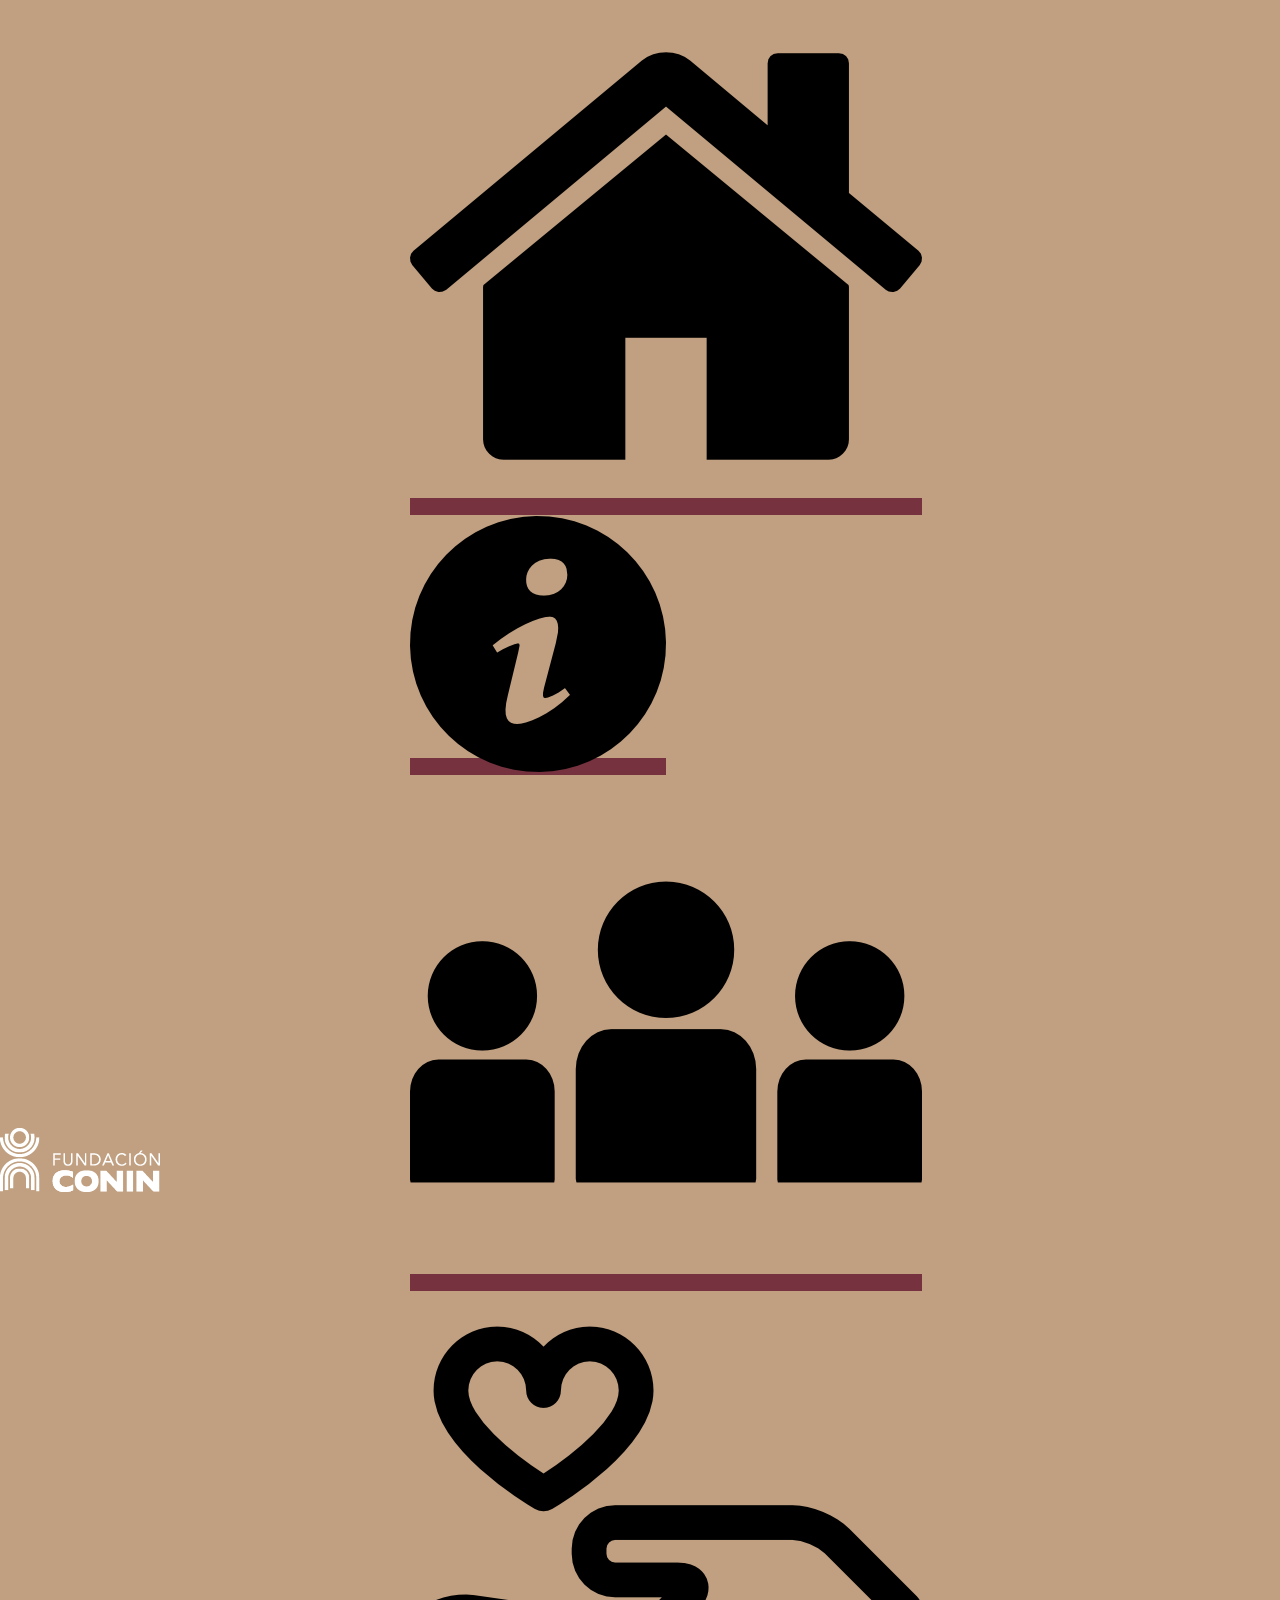
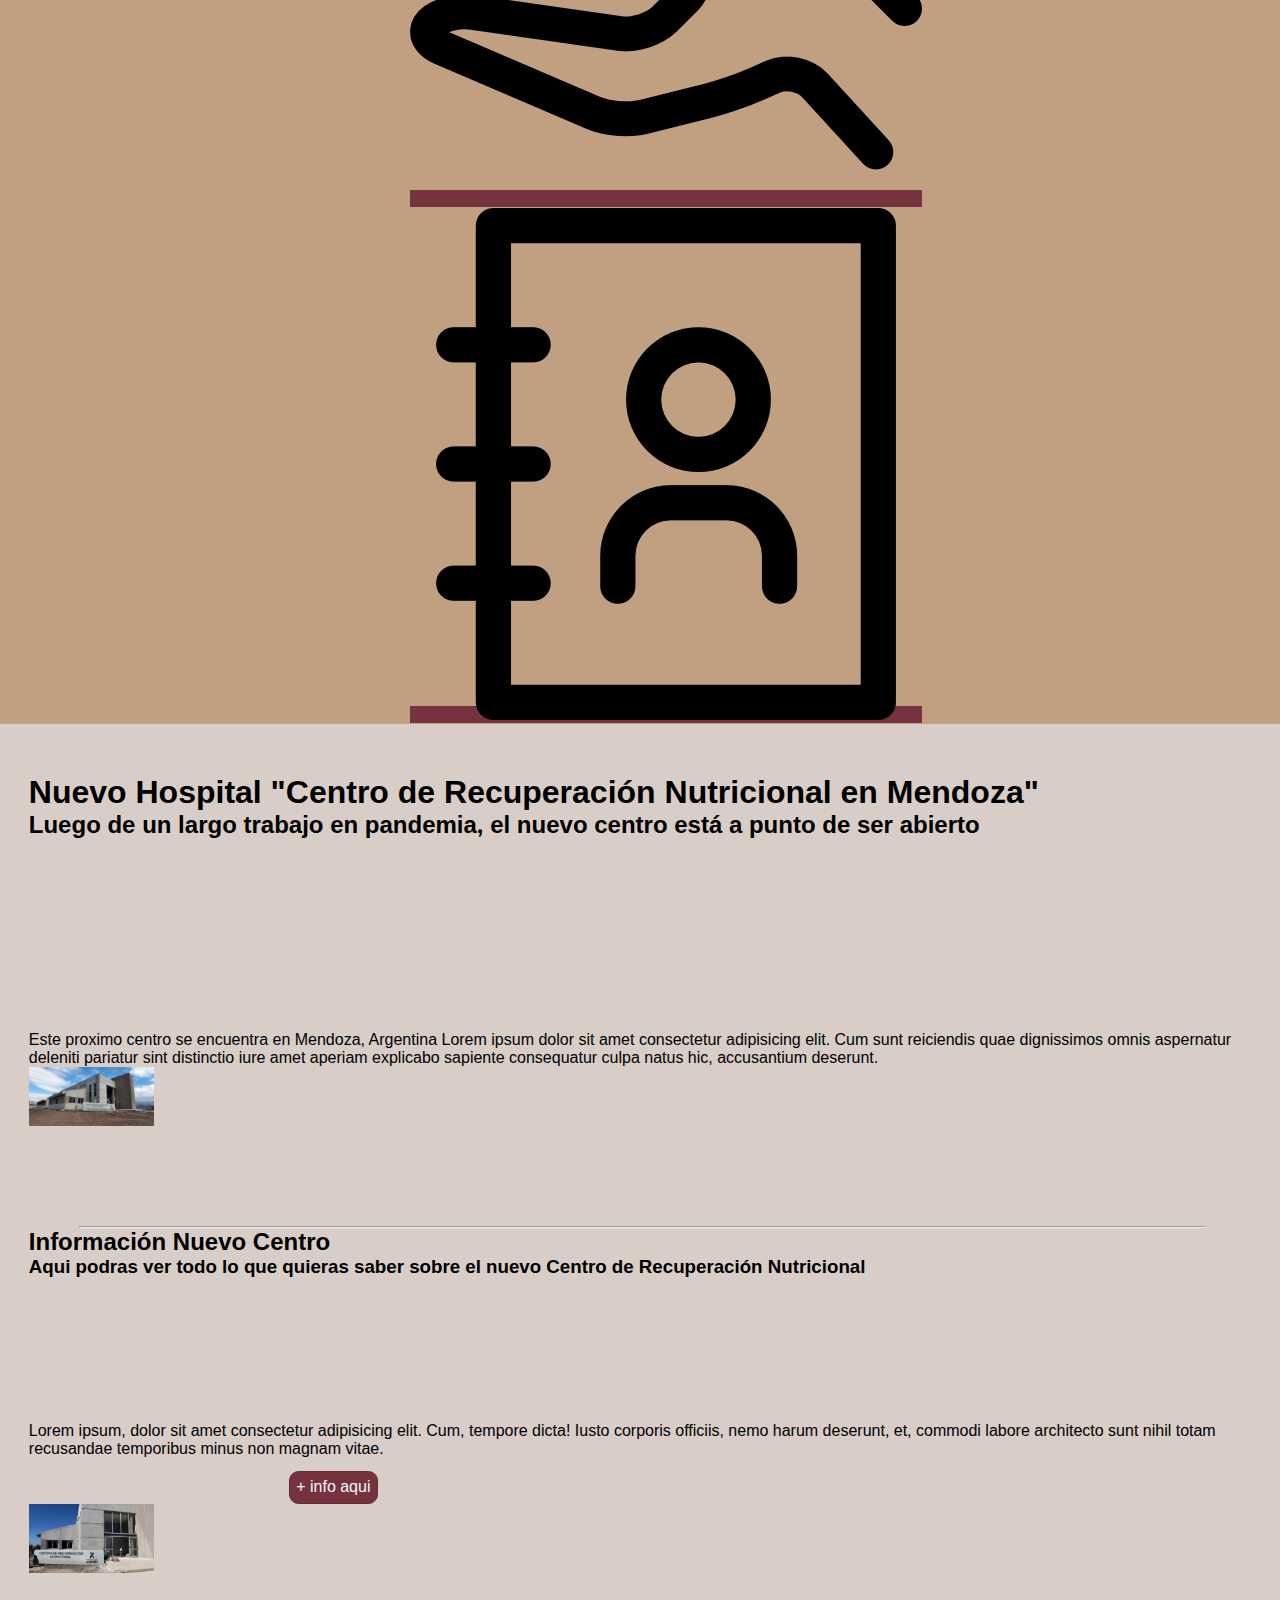
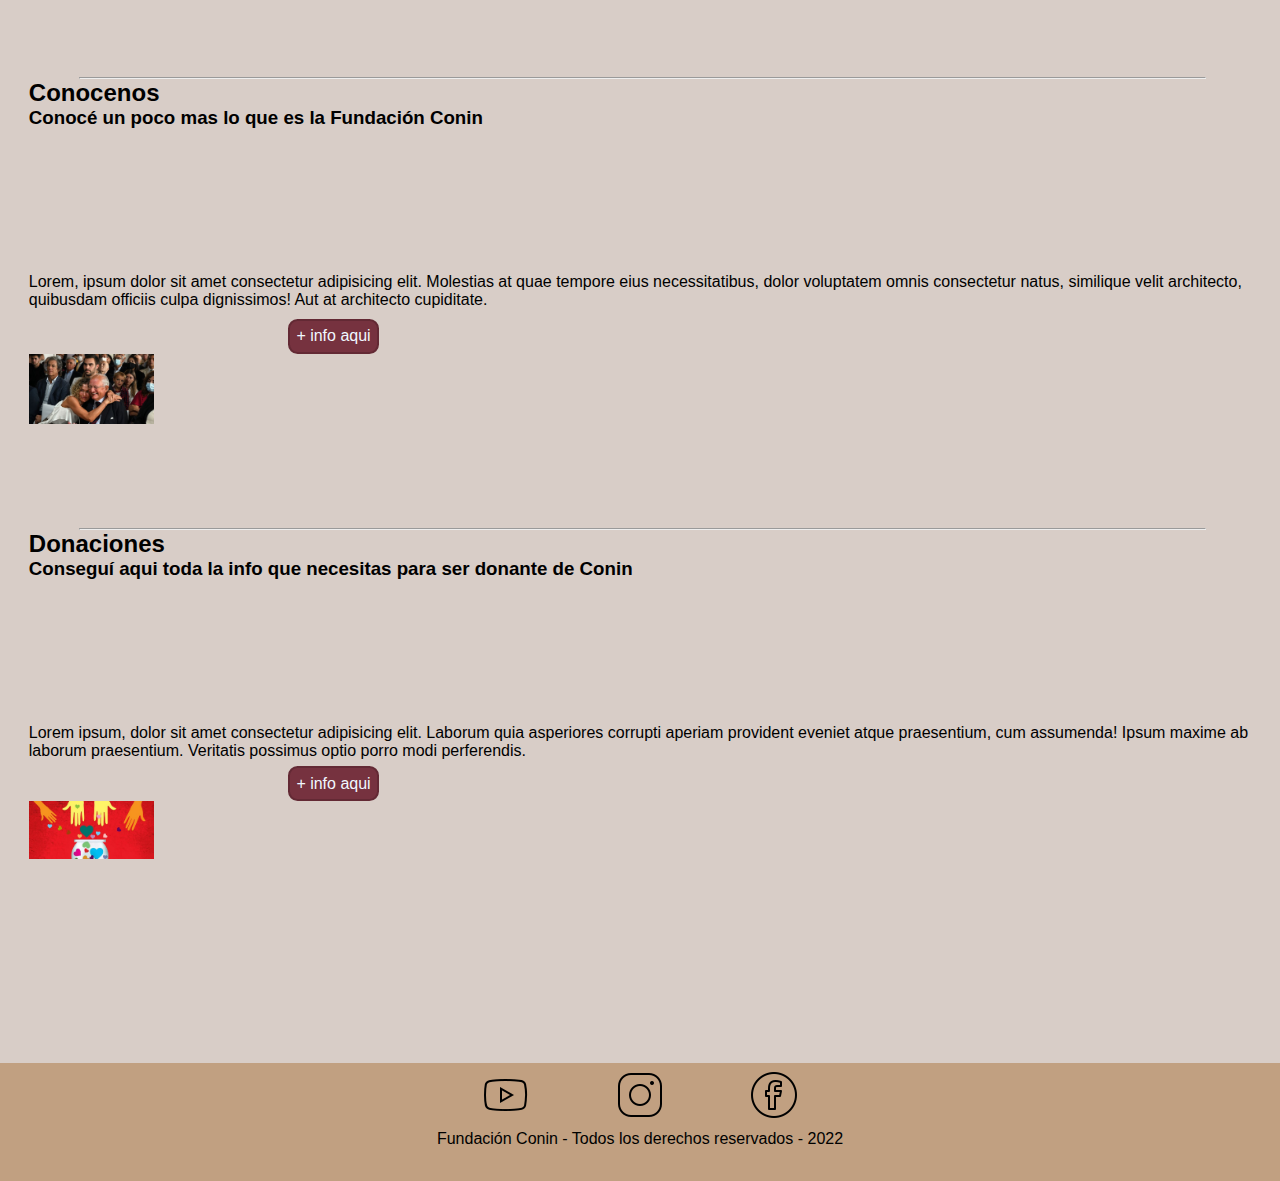
<file: index.html>
<!DOCTYPE html>
<html lang="en">
<head>
    <meta charset="UTF-8">
    <meta http-equiv="X-UA-Compatible" content="IE=edge">
    <meta name="viewport" content="width=device-width, initial-scale=1.0">
    <title> CRN - Fundación Conin</title>

    <link href="https://cdn.jsdelivr.net/npm/bootstrap@5.1.3/dist/css/bootstrap.min.css" rel="stylesheet" integrity="sha384-1BmE4kWBq78iYhFldvKuhfTAU6auU8tT94WrHftjDbrCEXSU1oBoqyl2QvZ6jIW3" crossorigin="anonymous">
    <link rel="stylesheet" href="css/main.css">
    <link rel="stylesheet" href="https://cdnjs.cloudflare.com/ajax/libs/animate.css/4.1.1/animate.min.css" />
</head>

<body>
    <header class="container-fluid mb-md">


        <nav class="container-fluid ">
            
            <a href="index.html">
                <img class="mt-3 mb-3 border-0 " src="img/LOGOTIPO.png" alt="Logotipo CONIN">
            </a>
            

            
            <ul class="mx-3 mt-3 row ColorMenu ">
                <a class="p-1 me-5 col-1 MenuHeader rounded-pill text-center" style="text-decoration: none;" href="index.html">
                    <img class="w-100" src="img/home.png" alt="">
                </a>

                <a class="p-1 me-5 col-1 InformacionHeader rounded-pill text-center" style="text-decoration: none;" href="pages/presentación.html">
                    <img class="w-100" src="img/info.png" alt="">
                </a>

                <a class="p-1 me-5 col-1 ConocenosHeader rounded-pill text-center" style="text-decoration: none;" href="pages/conocenos.html">
                    <img class="w-100" src="img/conocenos.png" alt="">
                </a>

                <a class="p-1 me-5 col-1 DonacionesHeader rounded-pill text-center" style="text-decoration: none;" href="pages/donaciones.html">
                    <img class="w-100" src="img/donaciones.png" alt="">
                </a>

                <a class="p-1 me-1 col-1 ContactoHeader rounded-pill text-center" style="text-decoration: none;" href="pages/contacto.html">
                    <img class="w-100" src="img/contacto.png" alt="">
                </a>

               </ul>

            </div>
            
        </nav>
    </header>

    <main class="container-fluid">


        <h1 class="fs-2"> Nuevo Hospital "Centro de Recuperación Nutricional en Mendoza"</h1>
        <h2 class="fs-4 SubtituloHome"> Luego de un largo trabajo en pandemia, el nuevo centro está a punto de ser abierto </h2>

        <aside class="row ">
        
            <p class="fs-5 col-5 ParrafoIndexP"> Este proximo centro se encuentra en Mendoza, Argentina Lorem ipsum dolor sit amet consectetur adipisicing elit. Cum sunt reiciendis quae dignissimos omnis aspernatur deleniti pariatur sint distinctio iure amet aperiam explicabo sapiente consequatur culpa natus hic, accusantium deserunt.</p>
        
    
        <img style="width: 10%;" class="col me-5" src="img/hospital.jpg" alt="imagen principal del hospital en construcción">
    
        </aside>

        <hr>

    
        
        <h2 class="fs-2 mt-5 "> Información Nuevo Centro </h2>

        <h3 class="fs-4 SubtituloInfo"> Aqui podras ver todo lo que quieras saber sobre el nuevo Centro de Recuperación Nutricional</h3>
        
        <article class="row">

        <div class="col">
            <p class="fs-5 col ParrafoIndexS"> Lorem ipsum, dolor sit amet consectetur adipisicing elit. Cum, tempore dicta! Iusto corporis officiis, nemo harum deserunt, et, commodi labore architecto sunt nihil totam recusandae temporibus minus non magnam vitae.
                
            </p>
    
            <div>
                <a style="text-decoration: none; color: aliceblue;" class="PrimerMasInfo" href="pages/presentación.html">
                    + info aqui
                </a>
            </div>
        </div>

        <img style="width: 10%;" class="col me-5" src="img/centro-de-recuperacion-nutricional.jpg" alt="">
   

        </article>
    

        <hr>

    
        <h2 class="fs-2 mt-5"> Conocenos </h2>
        <h3 class="fs-4 SubtituloConocenos"> Conocé un poco mas lo que es la Fundación Conin </h3>
    
        <article class="row">

        <div class="col">

            

            <p class="fs-5 col ParrafoIndexT"> Lorem, ipsum dolor sit amet consectetur adipisicing elit. Molestias at quae tempore eius necessitatibus, dolor voluptatem omnis consectetur natus, similique velit architecto, quibusdam officiis culpa dignissimos! Aut at architecto cupiditate. 
            </p>


            <div>
                <a style="color: aliceblue;" class="SegundoMasInfo" href="pages/conocenos.html">
                    + info aqui
                </a>
            </div>

        </div>
     
        <img style="width: 10%;" class="col me-5" src="img/MaruyAbel.jpg" alt="">


        </article>

        <hr>

        <h2 class="fs-2 mt-5"> Donaciones </h2>
        <h3 class="fs-4 SubtituloDonaciones"> Conseguí aqui toda la info que necesitas para ser donante de Conin</h3>

        <article class="row">

        <div class="col">

            <p class="fs-5 col ParrafoIndexC"> Lorem ipsum, dolor sit amet consectetur adipisicing elit. Laborum quia asperiores corrupti aperiam provident eveniet atque praesentium, cum assumenda! Ipsum maxime ab laborum praesentium. Veritatis possimus optio porro modi perferendis. 
            </p>

        <div class="TercerMasInfo">
            <a style="text-decoration: none; color: aliceblue;" href="pages/donaciones.html">
                + info aqui
            </a>
        </div>

        </div>

        <img style="width: 10%;" class="col me-5" src="img/DonacionesIndex.jpg" alt="">

        </article>



    </main>

    <footer id="irFooter"> 
        
        <nav>
            <ul class="ListaRedes">
                <a target="_blank" style="text-decoration: none;" href="https://www.youtube.com/c/CONINARGENTINA">
                <li> <img class="TwitterFooter" src="img/youtube.png" alt=""> </li>
                </a>

                <a target="_blank" style="text-decoration: none;" href="https://www.instagram.com/coninargentina/">
                <li> <img class="InstagramFooter" src="img/instagram.png" alt=""> </li>
                </a>

                <a target="_blank" style="text-decoration: none;" href="https://www.facebook.com/CONINArgentina">
                <li> <img class="FacebookFooter"  src="img/facebook.png" alt=""> </li>
                </a>
            </ul>
        </nav>

        <p class="DerechosReservados">
        Fundación Conin - Todos los derechos reservados - 2022 
        </p>


        
    </footer> 


</body>
</html>
</file>
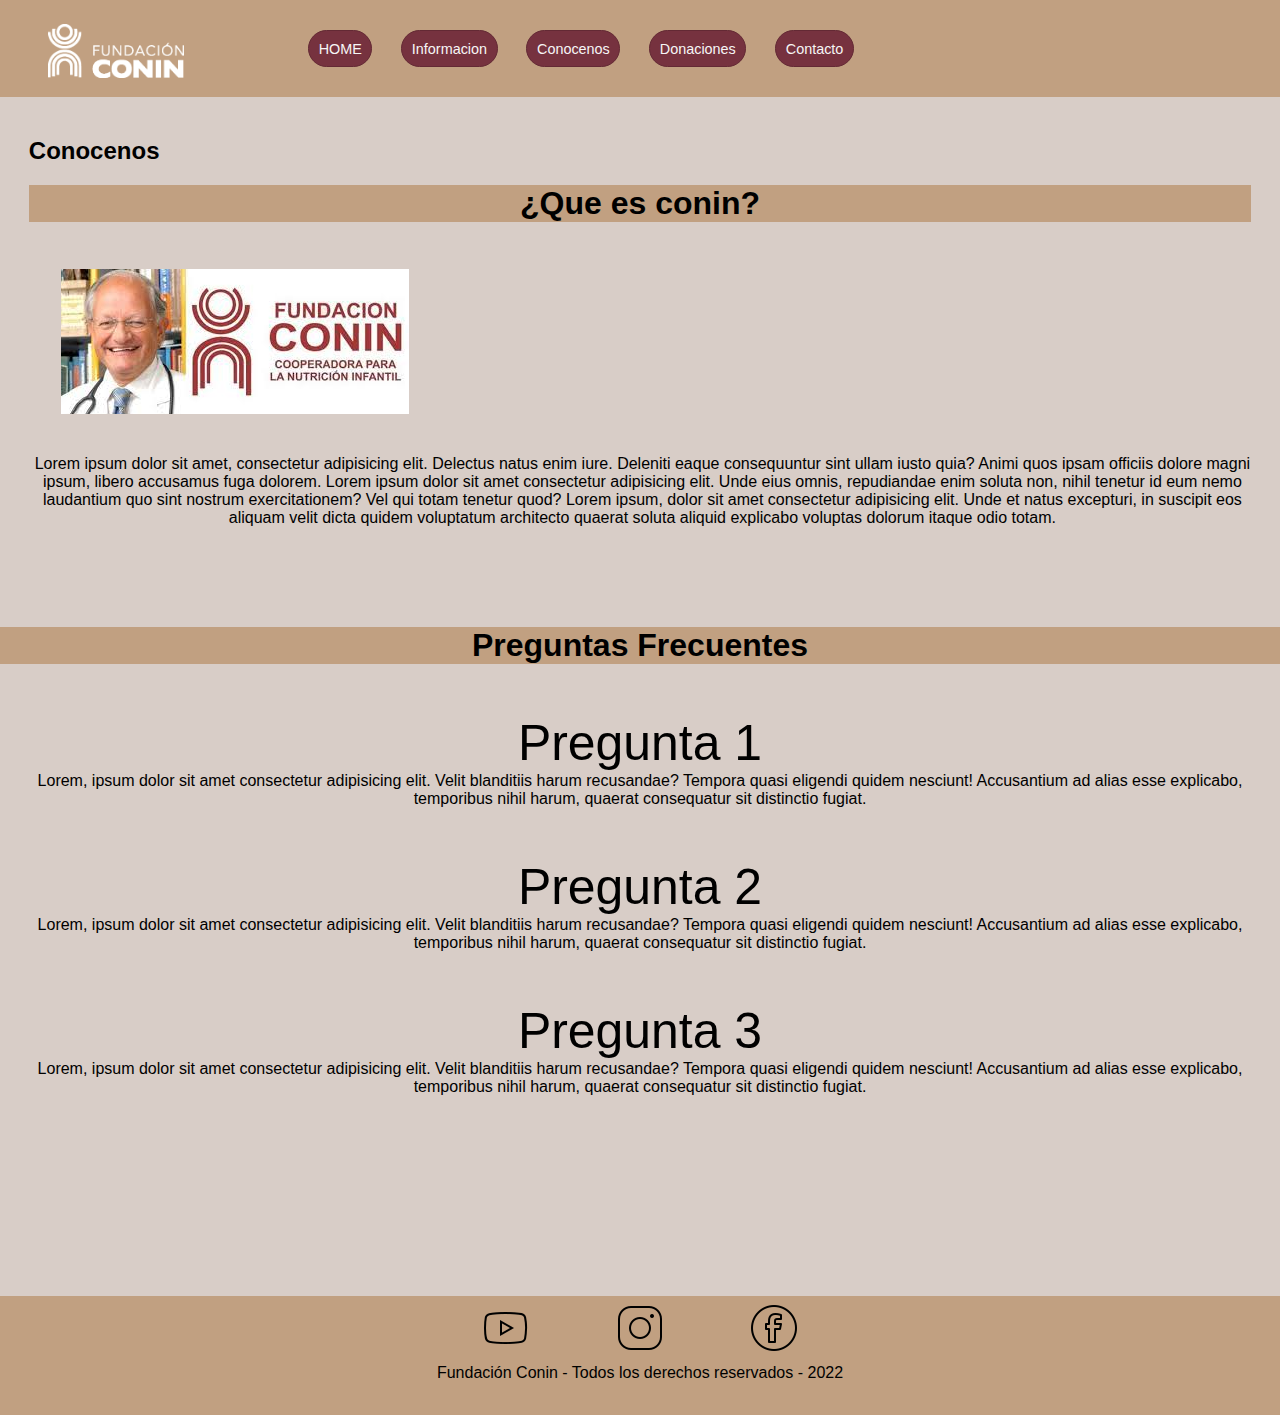
<file: pages/conocenos.html>
<!DOCTYPE html>
<html lang="en">
<head>
    <meta charset="UTF-8">
    <meta http-equiv="X-UA-Compatible" content="IE=edge">
    <meta name="viewport" content="width=device-width, initial-scale=1.0">
    <title> CRN - Conocenos</title>
    <link rel="stylesheet" href="../css/main.css">
</head>
<body>
    <header>
        
       
        
        <nav>

            <a href="../index.html">
                <img class="LogoConin" src="../img/LOGOTIPO.png" alt="Logotipo CONIN">
            </a>
            
            
        <ul class="ListaP">
            <a style="text-decoration: none;" href="../index.html">
                <li> HOME </li>
                </a>
                <a style="text-decoration: none;" href="Presentación.html">
                    <li> Informacion </li>
                </a>

                <a style="text-decoration: none;" href="Conocenos.html">
                    <li> Conocenos </li>
                </a>

                <a style="text-decoration: none;" href="Donaciones.html">
                    <li> Donaciones </li>
                </a>

                <a style="text-decoration: none;" href="Contacto.html">
                    <li> Contacto </li>
                </a>
            
        </ul>


        </nav>

    </header>

    

    <main class="mainConocenos">

       

        <h1 class="Conocenos"> Conocenos </h1>
        <h2 class="queEsConin"> ¿Que es conin? </h2>

        <img class="fotoAbel" src="../img/images.jpg" alt="imagen de Abel Albino">

        <p class="parrafoUno"> Lorem ipsum dolor sit amet, consectetur adipisicing elit. Delectus natus enim iure. Deleniti eaque consequuntur sint ullam iusto quia? Animi quos ipsam officiis dolore magni ipsum, libero accusamus fuga dolorem. Lorem ipsum dolor sit amet consectetur adipisicing elit. Unde eius omnis, repudiandae enim soluta non, nihil tenetur id eum nemo laudantium quo sint nostrum exercitationem? Vel qui totam tenetur quod? Lorem ipsum, dolor sit amet consectetur adipisicing elit. Unde et natus excepturi, in suscipit eos aliquam velit dicta quidem voluptatum architecto quaerat soluta aliquid explicabo voluptas dolorum itaque odio totam.
        </p>

    

    </main>


        



        <aside class="preguntasFrecuentes">

            <h3> Preguntas Frecuentes </h3>
           
            <ul>
               
                <section>
                <li class="preguntaUno"> Pregunta 1 </li>
                
                <p> Lorem, ipsum dolor sit amet consectetur adipisicing elit. Velit blanditiis harum recusandae? Tempora quasi eligendi quidem nesciunt! Accusantium ad alias esse explicabo, temporibus nihil harum, quaerat consequatur sit distinctio fugiat.</p>
                </section>

                <section>
                <li class="preguntaDos"> Pregunta 2 </li>
                
                <p> Lorem, ipsum dolor sit amet consectetur adipisicing elit. Velit blanditiis harum recusandae? Tempora quasi eligendi quidem nesciunt! Accusantium ad alias esse explicabo, temporibus nihil harum, quaerat consequatur sit distinctio fugiat.</p>
                </section>

                <section>
                <li class="preguntaTres"> Pregunta 3 </li>
                
                <p> Lorem, ipsum dolor sit amet consectetur adipisicing elit. Velit blanditiis harum recusandae? Tempora quasi eligendi quidem nesciunt! Accusantium ad alias esse explicabo, temporibus nihil harum, quaerat consequatur sit distinctio fugiat.</p>
                </section>
            </ul>


        </aside>
 
        
    <footer id="irFooter"> 
        
            <nav>
                <ul class="ListaRedes">
                    <a target="_blank" style="text-decoration: none;" href="https://www.youtube.com/c/CONINARGENTINA">
                        <li> <img class="TwitterFooter" src="../img/youtube.png" alt=""> </li>
                    </a>
    
                    <a target="_blank" style="text-decoration: none;" href="https://www.instagram.com/coninargentina/">
                        <li> <img class="InstagramFooter" src="../img/instagram.png" alt=""> </li>
                    </a>
    
                    <a target="_blank" style="text-decoration: none;" href="https://www.facebook.com/CONINArgentina">
                        <li> <img class="FacebookFooter"  src="../img/facebook.png" alt=""> </li>
                    </a>
                </ul>
            </nav>
    
            <p class="DerechosReservados">
            Fundación Conin - Todos los derechos reservados - 2022 
            </p>
    
    
                
    </footer> 
        
</body>
</html>
</file>
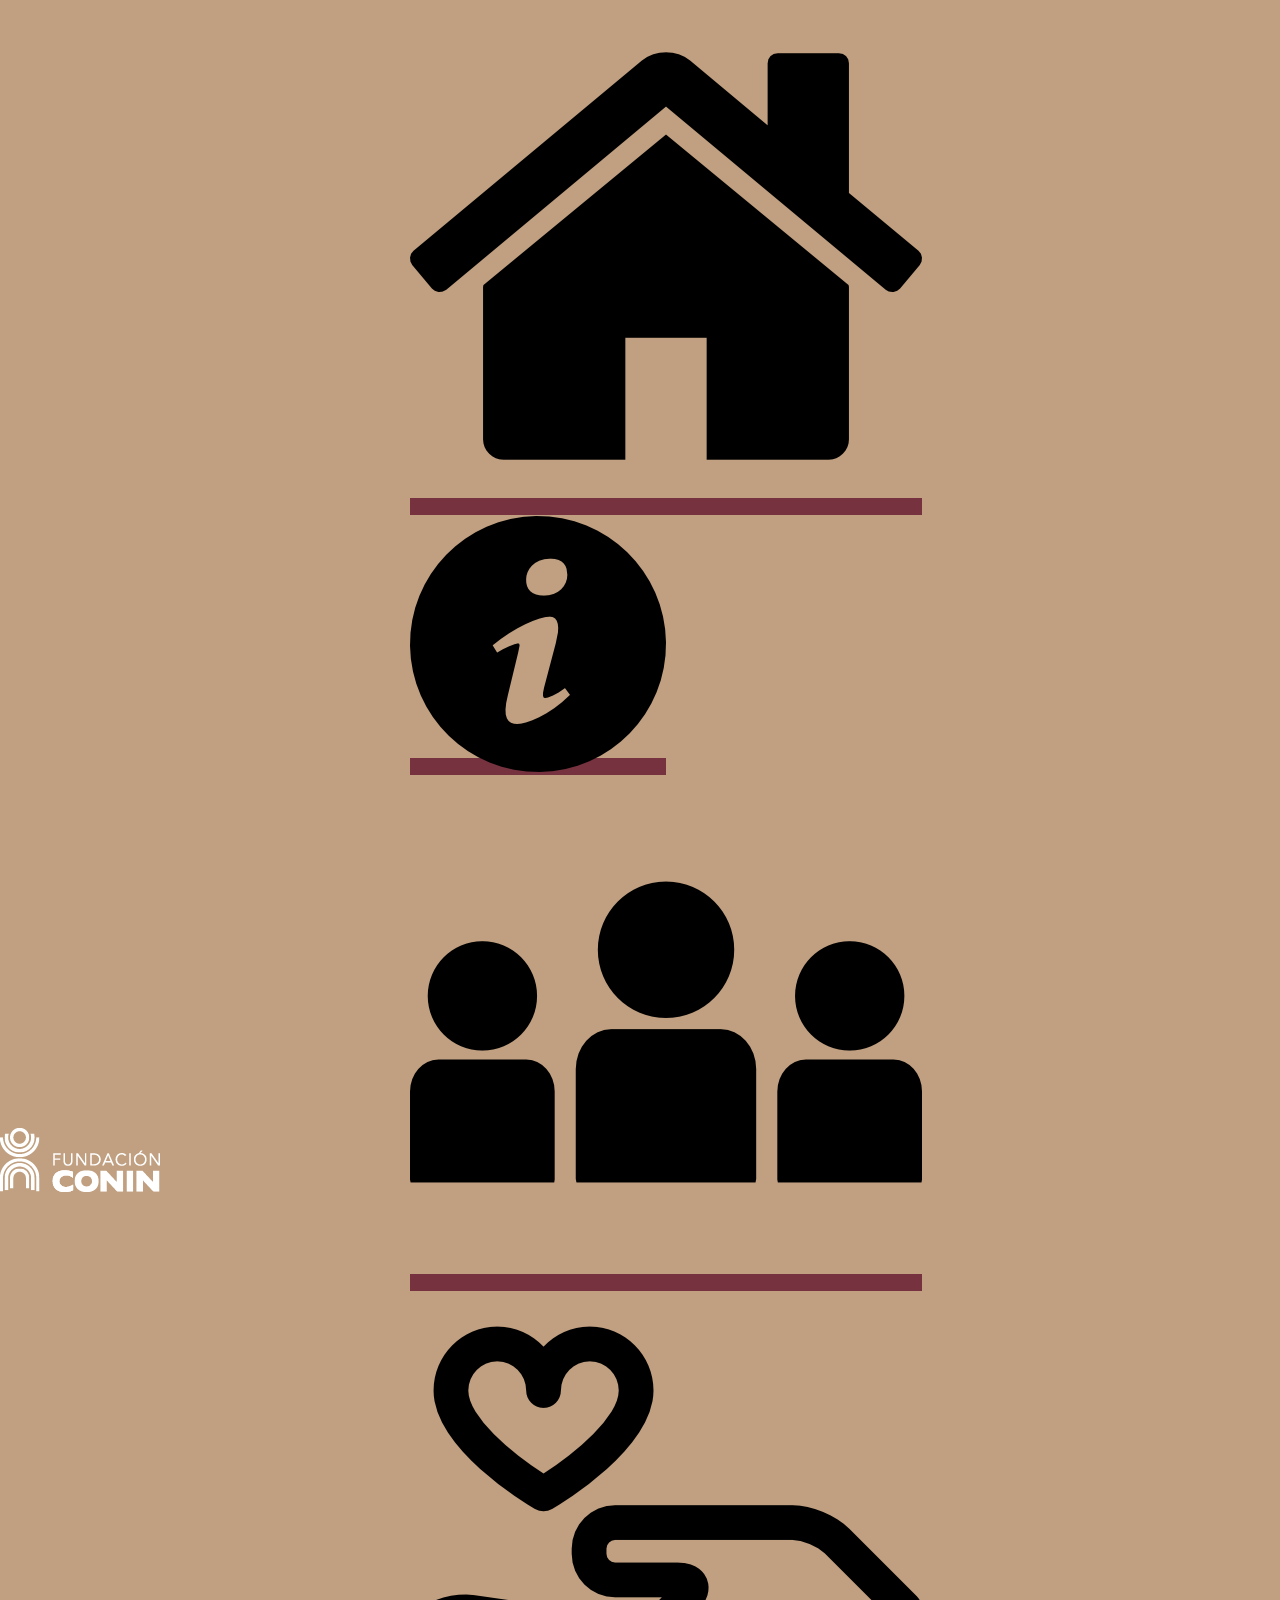
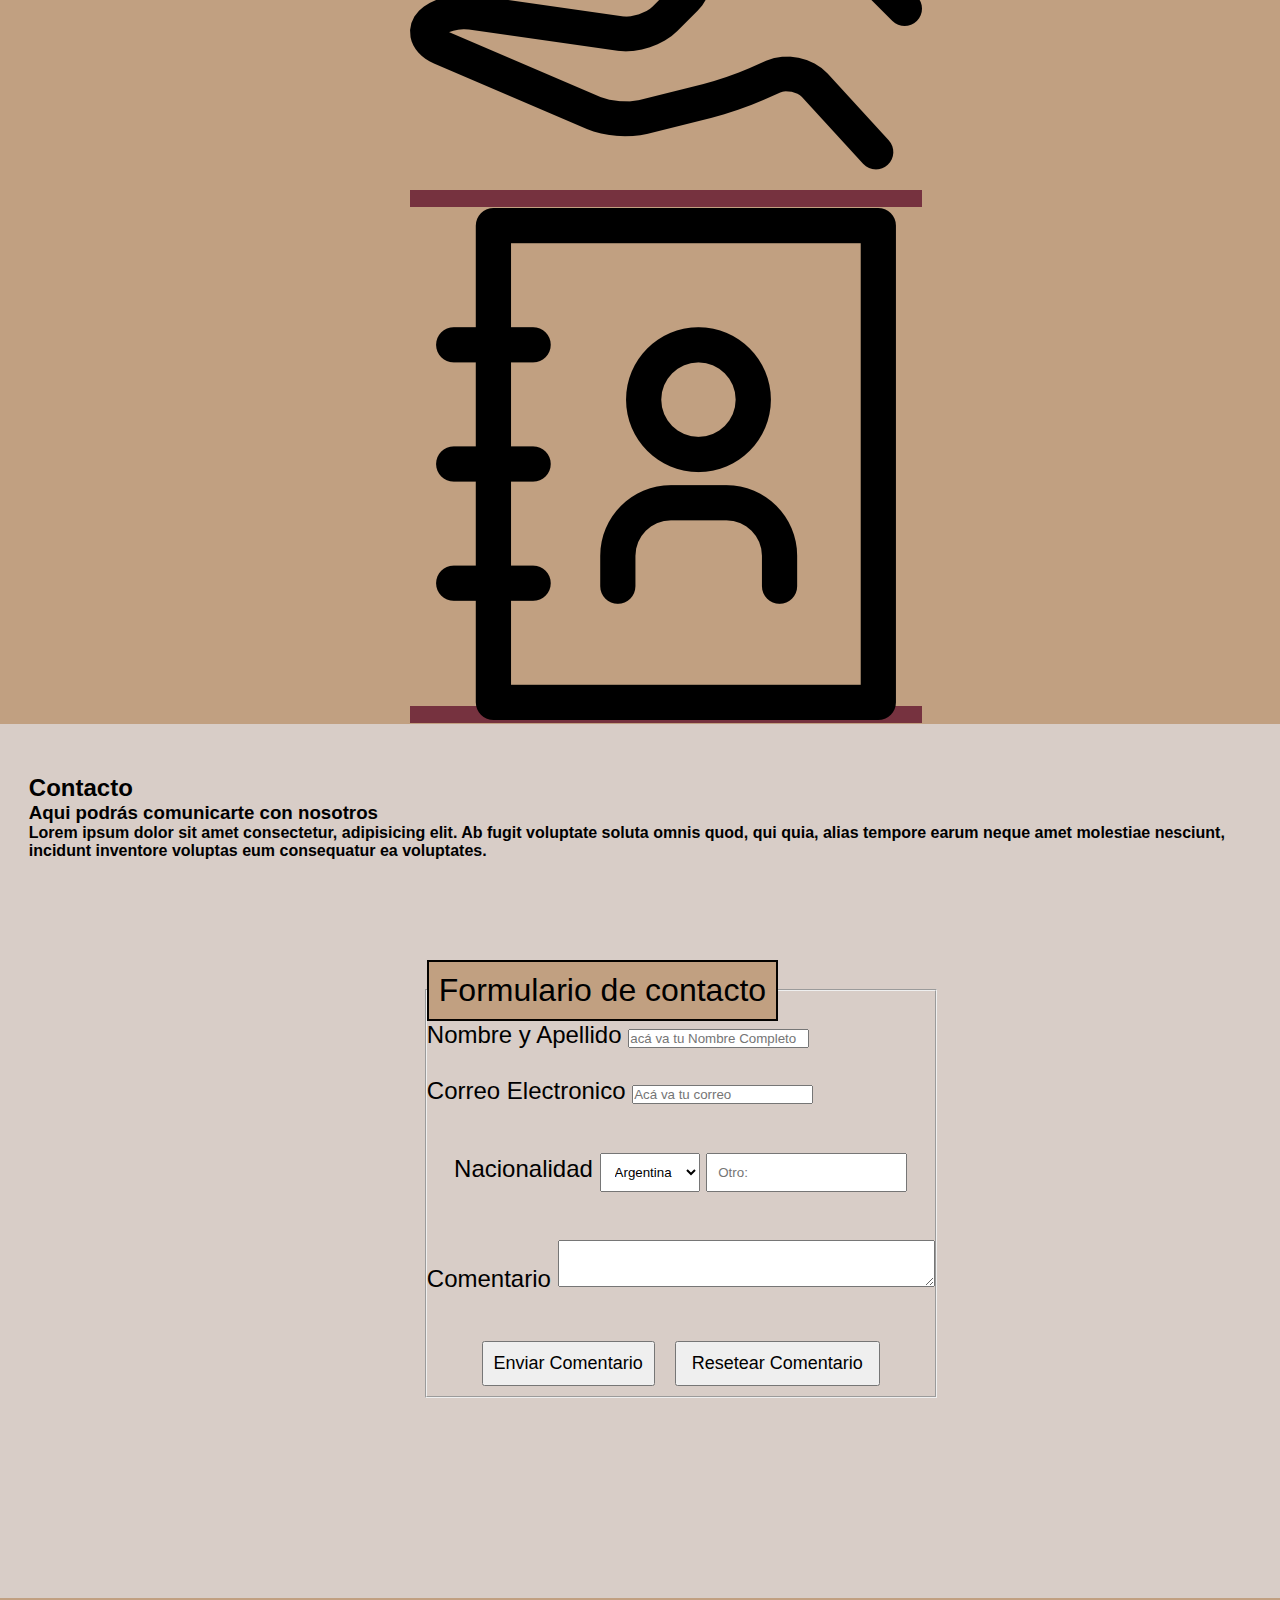
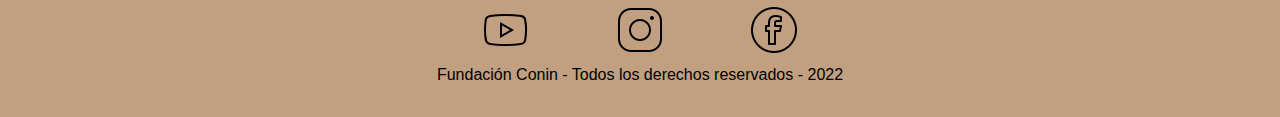
<file: pages/contacto.html>
<!DOCTYPE html>
<html lang="en">
<head>
    <meta charset="UTF-8">
    <meta http-equiv="X-UA-Compatible" content="IE=edge">
    <meta name="viewport" content="width=device-width, initial-scale=1.0">
    <title> CRN - contacto </title>
    <link href="https://cdn.jsdelivr.net/npm/bootstrap@5.1.3/dist/css/bootstrap.min.css" rel="stylesheet" integrity="sha384-1BmE4kWBq78iYhFldvKuhfTAU6auU8tT94WrHftjDbrCEXSU1oBoqyl2QvZ6jIW3" crossorigin="anonymous">
    <link rel="stylesheet" href="../css/main.css">
</head>
<body>
    <header class="container-fluid mb-md">


        <nav class="container-fluid ">
            
            <a href="index.html">
                <img class="mt-3 mb-3 border-0 " src="../img/LOGOTIPO.png" alt="Logotipo CONIN">
            </a>
            

            
            <ul class="mx-3 mt-3 row ColorMenu ">
                <a class="p-1 me-5 col-1 MenuHeader rounded-pill text-center" style="text-decoration: none;" href="../index.html">
                    <img class="w-100" src="../img/home.png" alt="">
                </a>

                <a class="p-1 me-5 col-1 InformacionHeader rounded-pill text-center" style="text-decoration: none;" href="../pages/presentación.html">
                    <img class="w-100" src="../img/info.png" alt="">
                </a>

                <a class="p-1 me-5 col-1 ConocenosHeader rounded-pill text-center" style="text-decoration: none;" href="../pages/conocenos.html">
                    <img class="w-100" src="../img/conocenos.png" alt="">
                </a>

                <a class="p-1 me-5 col-1 DonacionesHeader rounded-pill text-center" style="text-decoration: none;" href="../pages/donaciones.html">
                    <img class="w-100" src="../img/donaciones.png" alt="">
                </a>

                <a class="p-1 me-1 col-1 ContactoHeader rounded-pill text-center" style="text-decoration: none;" href="../pages/contacto.html">
                    <img class="w-100" src="../img/contacto.png" alt="">
                </a>

               </ul>

            </div>
            
        </nav>
    </header>

    <main class="container">
        <div class="row">

        <h2 class="text-center"> Contacto </h2>

        <H3 class="text-center mb-5"> Aqui podrás comunicarte con nosotros </H3>

        <h4 class="text-center"> Lorem ipsum dolor sit amet consectetur, adipisicing elit. Ab fugit voluptate soluta omnis quod, qui quia, alias tempore earum neque amet molestiae nesciunt, incidunt inventore voluptas eum consequatur ea voluptates. </h4>

        </div>

        <form class="FormularioContacto border border-secondary" action="">
        <fieldset class="FieldsetContacto ">
            <legend class="LeyendaContacto text-center"> Formulario de contacto </legend> 

            <div class="mb-3">
                <label for="Nombre" class="form-label">
                    Nombre y Apellido
                </label>
                <input class="form-control" type="text" name="Nombre" placeholder="acá va tu Nombre Completo">
            </div>
           <br>
            <div class="mb-3">
                <label for="Email" class="form-label">
                    Correo Electronico
                </label>
                <input class="form-control" type="email" name="Email" placeholder="Acá va tu correo">
            </div>
            <br>
            <div class="DivPais">
                <label for="Pais">
                    Nacionalidad
                </label>
                <select class="SelectPais" name="Pais" >
                    <option value="Argentina"> Argentina </option>
                    <option value="Chile"> Chile </option>
                    <option value="Uruguay"> Uruguay</option>
                    <option value="Mexico"> Mexico </option>
                    <option value="Otro"> Otro</option>
                </select>
                    <input class="InputPais" type="text" name="Otro" placeholder="Otro:">
                   
            </div>
            <br>
            <div class="DivComentario">
                <label class="align-top" for="Comentario">
                    Comentario
                </label>
                <textarea class="fs-5" name="Comentario" id="ComentarioContacto" cols="45" rows="3"></textarea>
            </div>
            <br>
            <div class="DivBotones">
                <input class="InputEnviar" type="submit" value="Enviar Comentario">
                &nbsp;
                <input class="InputResetear" type="reset" value=" Resetear Comentario ">
            </div>
                </fieldset>
            </form>

    </main>

    <footer id="irFooter"> 
        
        <nav>
        <ul class="ListaRedes">
            <a target="_blank" style="text-decoration: none;" href="https://www.youtube.com/c/CONINARGENTINA">
                <li> <img class="TwitterFooter" src="../img/youtube.png" alt=""> </li>
            </a>

            <a target="_blank" style="text-decoration: none;" href="https://www.instagram.com/coninargentina/">
                <li> <img class="InstagramFooter" src="../img/instagram.png" alt=""> </li>
            </a>

            <a target="_blank" style="text-decoration: none;" href="https://www.facebook.com/CONINArgentina">
                <li> <img class="FacebookFooter"  src="../img/facebook.png" alt=""> </li>
            </a>
        </ul>
        </nav>

        <p class="DerechosReservados">
        Fundación Conin - Todos los derechos reservados - 2022 
        </p>


        
    </footer> 

</body>
</html>
</file>
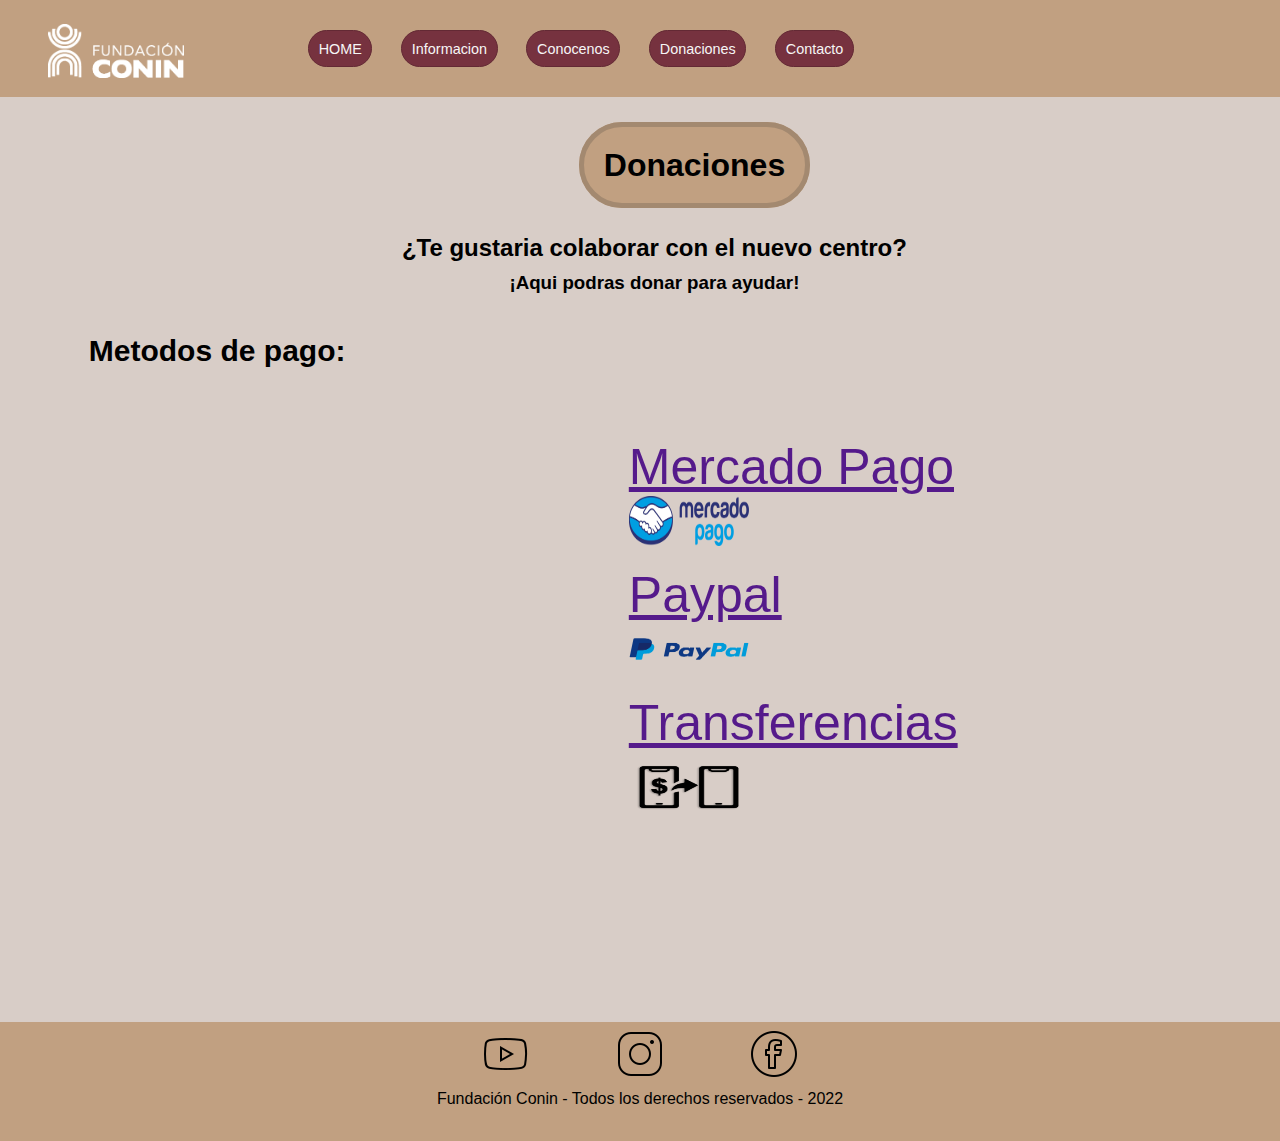
<file: pages/donaciones.html>
<!DOCTYPE html>
<html lang="en">
<head>
    <meta charset="UTF-8">
    <meta http-equiv="X-UA-Compatible" content="IE=edge">
    <meta name="viewport" content="width=device-width, initial-scale=1.0">
    <title> CRN - donaciones </title>
    <link rel="stylesheet" href="../css/main.css">
</head>
<body>
    <header>
        <nav>

            <a href="../index.html">
                <img class="LogoConin" src="../img/LOGOTIPO.png" alt="Logotipo CONIN">
            </a>
            

            
        <ul class="ListaP">
            <a style="text-decoration: none;" href="../index.html">
                <li> HOME </li>
                </a>
            
                <a style="text-decoration: none;" href="presentación.html">
                    <li> Informacion </li>
                </a>

                <a style="text-decoration: none;" href="conocenos.html">
                    <li> Conocenos </li>
                </a>

                <a style="text-decoration: none;" href="donaciones.html">
                    <li> Donaciones </li>
                </a>

                <a style="text-decoration: none;" href="contacto.html">
                    <li> Contacto </li>
                </a>
            
        </ul>



        </nav>
        

    </header>

    <main class="MainDonaciones">
        <h1 class="TituloDonaciones"> Donaciones </h1>
        <h2 class="SubtituloUnoDonaciones"> ¿Te gustaria colaborar con el nuevo centro?</h2>
        <h3 class="SubtituloDosDonaciones"> ¡Aqui podras donar para ayudar!</h3>
        <h4 class="MetodosPago"> Metodos de pago: </h4>

        
        <ul style="text-decoration: none;" class="UlMetodos">
            
        <ul>
            <li>
                <a href="">
                    Mercado Pago
                </a>
            </li>

            <img class="MPlogo" src="../img/MercadoPagoLogo2.png" alt="">

        
            <li class="Paypal">
                <a href="">
                    Paypal
                </a>
            </li>

            <img class="PPlogo" src="../img/logo-Paypal.png" alt="">

            <li>
                <a href="">
                    Transferencias
                </a>
            </li>

            <img class="TBlogo" src="../img/formas-de-pago-iloveushuaia-transferencia-bancaria.png" alt="">
        </ul>
        
    </main>

  
    <footer id="irFooter"> 
        
        <nav>
            <ul class="ListaRedes">
                <a target="_blank" style="text-decoration: none;" href="https://www.youtube.com/c/CONINARGENTINA">
                    <li> <img class="TwitterFooter" src="../img/youtube.png" alt=""> </li>
                </a>

                <a target="_blank" style="text-decoration: none;" href="https://www.instagram.com/coninargentina/">
                    <li> <img class="InstagramFooter" src="../img/instagram.png" alt=""> </li>
                </a>

                <a target="_blank" style="text-decoration: none;" href="https://www.facebook.com/CONINArgentina">
                    <li> <img class="FacebookFooter"  src="../img/facebook.png" alt=""> </li>
                </a>
            </ul>
        </nav>

        <p class="DerechosReservados">
        Fundación Conin - Todos los derechos reservados - 2022 
        </p>


            
    </footer> 
</body>
</html>
</file>
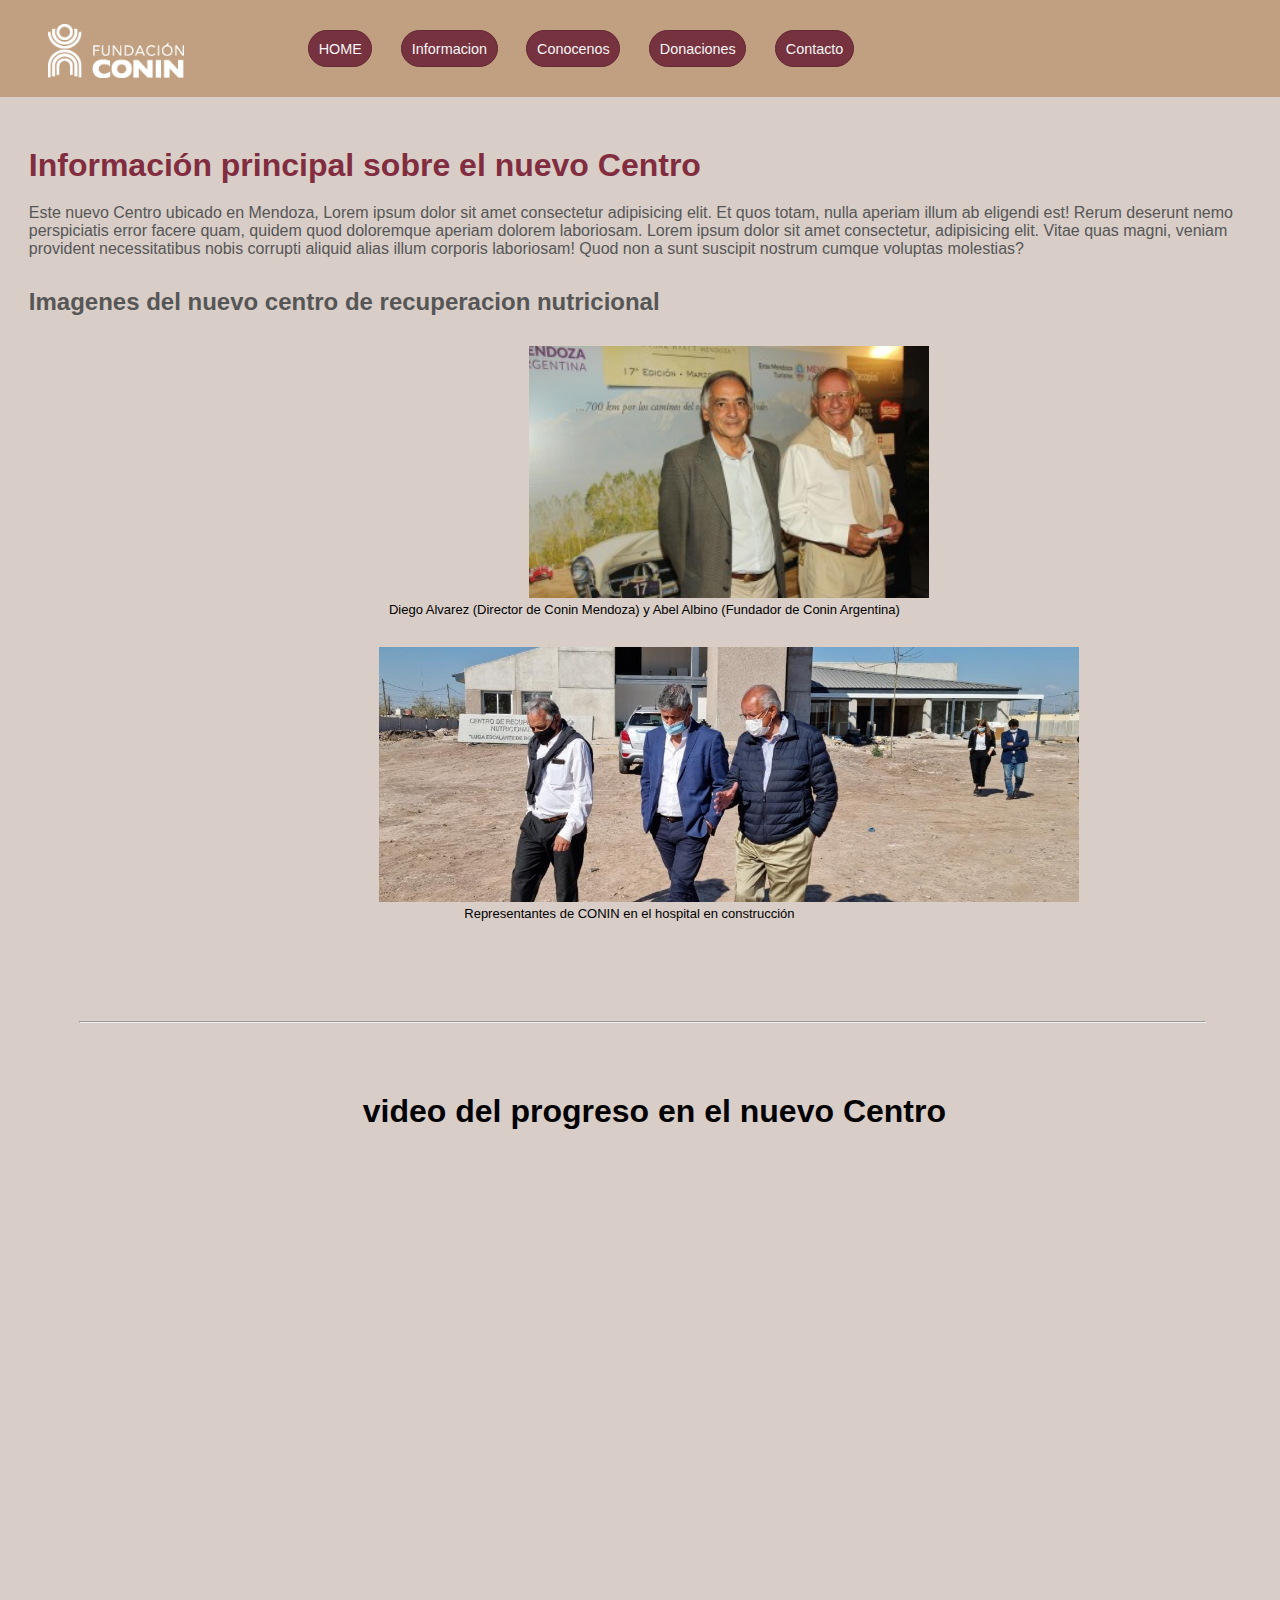
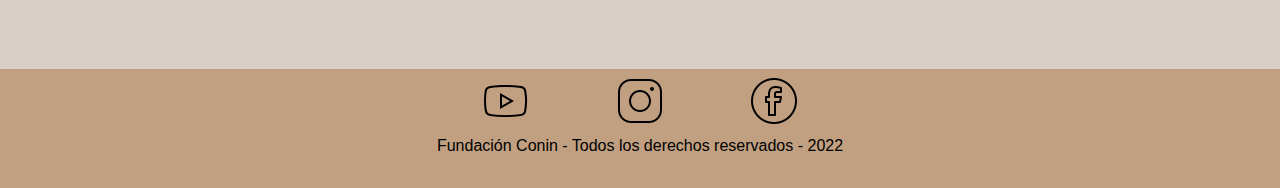
<file: pages/presentación.html>
<!DOCTYPE html>
<html lang="en">
<head>
    <meta charset="UTF-8">
    <meta http-equiv="X-UA-Compatible" content="IE=edge">
    <meta name="viewport" content="width=device-width, initial-scale=1.0">
    <title>CRN - Presentación</title>
    <link rel="stylesheet" href="../css/main.css">
</head>
<body>
    <Header>

        <nav>
            
            <a href="../index.html">
                <img class="LogoConin" src="../img/LOGOTIPO.png" alt="Logotipo CONIN">
            </a>


            
        <ul class="ListaP">
            <a style="text-decoration: none;" href="../index.html">
                <li> HOME </li>
                </a>
            <a style="text-decoration: none;" href="presentación.html">
                    <li> Informacion </li>
                </a>

            <a style="text-decoration: none;" href="conocenos.html">
                    <li> Conocenos </li>
                </a>

            <a style="text-decoration: none;" href="donaciones.html">
                    <li> Donaciones </li>
                </a>

            <a style="text-decoration: none;" href="contacto.html">
                    <li> Contacto </li>
                </a> 
        </ul>



        </nav>

    </Header>

    <main class="MainPresentacion">
        <h1 class="tituloPresentacion" style="color: #812D3F;"> Información principal sobre el nuevo Centro </h1>

        <p style="color: #565656;" class="parrafoDos"> 
        Este nuevo Centro ubicado en Mendoza, Lorem ipsum dolor sit amet consectetur adipisicing elit. Et quos totam, nulla aperiam illum ab eligendi est! Rerum deserunt nemo perspiciatis error facere quam, quidem quod doloremque aperiam dolorem laboriosam. Lorem ipsum dolor sit amet consectetur, adipisicing elit. Vitae quas magni, veniam provident necessitatibus nobis corrupti aliquid alias illum corporis laboriosam! Quod non a sunt suscipit nostrum cumque voluptas molestias?
        </p>

    

            <h2 class="ImagenesHosp"> Imagenes del nuevo centro de recuperacion nutricional </h2>
    
        <div>
        <img class="ImagenHospital1" src="../img/5e4ae6c998c86_331_208!.jpg" alt="">

        <p style="font-size: small; color: #000000; text-align: center; margin-right: 20px;" > Diego Alvarez (Director de Conin Mendoza) y Abel Albino (Fundador de Conin Argentina)
        </p>

        <img class="ImagenHospital2" src="../img/WhatsApp-Image-2021-08-31-at-14.53.06.jpeg" alt="">
        
        <p class="EpigrafePresentación" style="text-align: center; margin-right: 50px;">
            Representantes de CONIN en el hospital en construcción
        </p>
        
        </div>

        <hr>

        <h3 style="color: #000000;" class="VideoConinHospital"> video del progreso en el nuevo Centro </h3>
        
        <iframe class="VideoConin" width="560" height="315" src="https://www.youtube.com/embed/3Rz062IT518" title="YouTube video player" frameborder="0" allow="accelerometer; autoplay; clipboard-write; encrypted-media; gyroscope; picture-in-picture" allowfullscreen></iframe>


    </main>

    <footer id="irFooter"> 
        
        <nav>
            <ul class="ListaRedes">
                <a target="_blank" style="text-decoration: none;" href="https://www.youtube.com/c/CONINARGENTINA">
                    <li> <img class="TwitterFooter" src="../img/youtube.png" alt=""> </li>
                </a>

                <a target="_blank" style="text-decoration: none;" href="https://www.instagram.com/coninargentina/">
                    <li> <img class="InstagramFooter" src="../img/instagram.png" alt=""> </li>
                </a>

                <a target="_blank" style="text-decoration: none;" href="https://www.facebook.com/CONINArgentina">
                    <li> <img class="FacebookFooter"  src="../img/facebook.png" alt=""> </li>
                </a>
            </ul>
        </nav>

        <p class="DerechosReservados">
        Fundación Conin - Todos los derechos reservados - 2022 
        </p>


            
    </footer> 
</body>
</html>
</file>
<file: css/main.css>
header {
    display: grid;
    background-color: #C1A081;
    
    top: 0;
    
}


*{
    font-family: 'Montserrat', sans-serif;
}

.LogoConin{
    width: 70%;
    margin-top: 1.5rem;
    margin-left: 10.5rem;
    margin: left;
    display: grid;
    align-items: center;
    justify-content: center;
    margin-bottom: 1.2rem;
}

.ImagenPrincipal{
    width: 80%;
    display: flex;
    justify-content: center;
    margin-left: 1rem;
}




*{
    margin: 0;
    padding: 0;
    
}

header nav{
    display: grid;
    grid-template-columns: 0.32fr ;
    align-items: center;
    
}

header nav img {
    margin: center;
    
}



.ListaP{
    font-size: 0.6rem;
    display: none;
    grid-template-columns: 0.01fr 0.01fr 0.01fr 0.01fr 0.01fr;
    text-decoration: none;
    margin-left: 6.25rem;
}


.ListaP li {
        color: #F6F6F6;
        font-size: 1.5em;
        margin: 0.9rem;
        text-decoration: #c1a081;
        background-color: #76323F;
        border: #632934 1px solid;
        padding: 0.6rem;
        display: flex;
        border-radius: 1.56rem;
        }







.ListaRedes li {

margin: 0.31rem;


}


footer {
    position: static;
    bottom: 0;
    background-color: #c1a081;
    height: 3.12rem;
    padding-bottom: 3.3rem;

    
}

main{
    margin-top: 3.12rem;
    margin-left: 1.8rem;
}

.TituloIndex{
    font-size: larger;
}

.SubtituloIndex{
    font-size: small;
    margin-right: 1rem;
}

.ListaRedes{
    display: flex;
    list-style: none;
    padding: 0.12rem;
    justify-content: center;
    
}

main aside{
    display: grid;
    
}

main aside div p{

 margin-top: 1rem;
  font-size: larger;
  color: #000000;
  margin-right: 1.8rem;
  padding: 0.8rem;
}



body{
    background-color: #D8CDC7;
    
}

hr{
    margin-top: 6.25rem;
    color: #565656;
    margin-left: 3.12rem;
    margin-right: 4,68rem;
}


.PrimerInfo{
    font-size: x-large;
    margin-top: 3.12rem;
}



.SegundaImagenInfo{
    display: flex;
    width: 100%;
    margin-bottom: 1rem;
}

.SubtituloPresentacionIndex{
    font-size: small;
}

.InfoNuevo{
    display: flex;
    flex-direction: column-reverse;
    margin-top: 3.12rem;
    margin-right: 3.12rem;
    
}


.TextoPresentacionIndex p{
    display: inline-flex;
    font-size: larger;
    background-color: #C1A081;
    color: rgb(0, 0, 0);
    padding: 0.8rem;
  
}

.PrimerMasInfo{
    display: inline-flex;
    margin-left: 9rem;
    margin-top: 0.8rem;
   ;
    color: #000000;
    text-decoration: none;
    background-color: #76323F;
    border: #632934 0.1rem solid;
    padding: 0.4rem;
    border-radius: 0.6rem;
    justify-content: center;
}

/* Separacion Segundo Articulo Index */

.SegundaInfo{
    font-size: x-large;
    margin-top: 3.12rem;
}

hr{
    margin-right: 4.6rem;
}

.SubtituloConocenosIndex{
    font-size: small;
}

.ImagenConocenos{
   
    width: 100%;
}

.InfoConocenos{
    display: flex;
    flex-direction: column-reverse;
    margin-top: 3.12rem;
    margin-right: 3.12rem; 
}

.TextoConocenosIndex p{
    display: inline-flex;
    margin-top: 1rem;
    font-size: larger;
    background-color: #C1A081;
    color: rgb(0, 0, 0);
    
    padding: 0.6rem;
}

.SegundoMasInfo{
    display: inline-flex;
    margin-left: 10rem;
    margin-top: 0.6rem;
    color: #F6F6F6;
    text-decoration: none;
    background-color: #76323F;
    border: #632934 2px solid;
    padding: 0.4rem;
    border-radius: 0.6rem;
}

/* Separacion Tercer Articulo Donaciones */

.ImagenDonaciones{
    width: 100%;
}

.SubtituloDonacionesIndex{
    font-size: small;
}

.TercerInfo{
    font-size: x-large;
    margin-top: 3.12rem;
}

.InfoDonaciones{
    display: flex;
    flex-direction: column-reverse;
    margin-top: 3.12rem;
    margin-right: 3.12rem;
}

.TextoDonacionesIndex p{
    text-decoration: none;
    display: inline-flex;
    margin-top: 1rem;
    font-size: larger;
    background-color: #C1A081;
    color: rgb(0, 0, 0);
   
    padding: 0.6rem;
}

.TercerMasInfo{
    display: inline-flex;
    margin-left: 10rem;
    margin-top: 0.4rem;
    color: #F8F8F8;
    text-decoration: none;
    background-color: #76323F;
    border: #632934 2px solid;
    padding: 0.4rem;
    border-radius: 0.6rem;
    
}


/* FOOTER */


.FacebookFooter{
    margin-left: 3.12rem;
}

.InstagramFooter{
    margin-right: 1.5rem;
    margin-left: 1.5rem;
}

.TwitterFooter{
    margin-right: 3.12rem;
}

.DerechosReservados{
    display: flex;
    justify-content: center;
}

/* SEPARACIÓN CONOCENOS */

.FooterConocenos{
    color: #565656;
    background-color: antiquewhite;
}


.ListaP li{
    text-decoration: none;
}

.mainConocenos{
    display: grid;
    margin-top: 2.5rem;
}

.Conocenos{
    font-size: x-large;

}

.queEsConin{
    margin-top: 1.25rem;
    display: flex;
    justify-content: center;
    font-size: xx-large;
    background-color: #C1A081;
    margin-right: 1.8rem;
}

.parrafoUno{
    margin-top: 0.6rem;
    display: flex;
    margin-bottom: 6.25rem;
    text-align: center;
    margin-right: 1.5rem;
}

.fotoAbel{
    padding: 2rem;
    margin-top: 0.9rem;
    display: flex;
    justify-content: center;
}

.preguntasFrecuentes{
    display: grid;
}

.preguntasFrecuentes h3{
    font-size: xx-large;
    text-align: center;
    background-color: #C1A081;
}


.preguntasFrecuentes ul{
    list-style: none;
    text-decoration: none;
    display: inline-block;
    
}


.preguntaUno{
    margin-top: 3.12rem;
    text-align: center;

    font-size: 3.12rem;
    font-family: 'Teko', sans-serif;
}


.preguntasFrecuentes ul p{
    margin-left: 1rem;
    margin-right: 1rem;
    text-align: center;
    
    background-color: #D8CDC7;
}


.preguntaDos{
    margin-top: 3.12rem;
    text-align: center;
    font-size: 3.12rem;
    font-family: 'Teko', sans-serif;
}


.preguntaTres{
    margin-top: 3.12rem;
   text-align: center;
    font-size: 3.12rem;
    font-family: 'Teko', sans-serif;
}

footer{
    margin-top: 12.5rem;
  
}

/* SEPARACIÓN PRESENTACIÓN */

.tituloPresentacion{
    font-size: xx-large;
}

.parrafoDos{
    margin-top: 20px;
}

.MainPresentacion h2{
    margin-top: 30px;
    color: #565656;
}


.EpigrafePresentación{
    font-size: small;
    color: #000000;
}

.ImagenHospital1{
    margin-top: 30px;
    margin-left: 500px;
    width: 400px;
}


.ImagenHospital2{
    margin-top: 30px;
    margin-left: 350px;
    width: 700px;
}

.VideoConinHospital{
    margin-top: 70px;
    font-size: xx-large;
    text-align: center;
}

.VideoConin{
    margin-top: 20px;
    margin-left: 390px;

}

.ImagenesHospital{
    text-align: center;
    margin-right: 70px;
}

/* SEPARACIÓN DONACIONES */



.TituloDonaciones{
    display: inline;
    margin-left: 550px;
    font-size: xx-large;
    background-color: #C1A081;
    border: solid 5px #a38970;
    border-radius: 50px;
    padding: 20px;

}


.SubtituloUnoDonaciones{
    margin-top: 50px;
    text-align: center;
}

.SubtituloDosDonaciones{
    margin-top: 10px;
    text-align: center;
}

.MetodosPago{
    margin-top: 40px;
    margin-left: 60px;
    font-size: 30px;
}

.UlMetodos{
    display: flex;
    flex-direction: column;
    margin-top: 50px;
}

.UlMetodos li{
    display: flex;
    
    margin-top: 20px;
    margin-left: 600px;
    font-size: 50px;
    text-decoration: none;
    list-style: none;
    list-style-type: none;
}


.MPlogo{
    flex-direction: row;
    display: flex;
    width: 120px;
    height: 50px;
    margin-left: 600px;
}

.PPlogo{
    flex-direction: row;
    display: flex;
    width: 120px;
    height: 50px;
    margin-left: 600px;
}

.TBlogo{
    flex-direction: row;
    display: flex;
    width: 120px;
    height: 70px;
    margin-left: 600px;
}

/* SEPARACION CONTACTO */


.Contacto{
    display: flex;
    justify-content: center;
    font-size: xx-large;
}

.InfoContacto{
    display: flex;
    justify-content: center;
    font-size: x-large;
}

.MasInfoContacto{
    margin-top: 40px;
}

.FormularioContacto{
    display: flex;
    margin-top: 50px;
    margin-left: 6rem;
 }

.FieldsetContacto{
    display: flex;
    flex-direction: column;
    margin-top: 50px;
    margin-right: 300px;
    margin-left: 300px;
    font-size: x-large;
}

.LeyendaContacto{
    font-size: xx-large;
    
    display: block;
    background-color: #C1A081;
    padding: 10px;
    border: solid 2px #040200;
}

.DivNombre{
    margin-top: 20px;
    text-align: center;
}

.InputNombre{
    padding: 10px;
    padding-right: 10px;
}

.DivEmail{
    margin-top: 20px;
    text-align: center;
}

.InputEmail{
    padding: 10px;
    padding-right: 10px;
}

.DivPais{
    margin-top: 20px;
    text-align: center;
}

.SelectPais{
    padding: 10px;
}

.InputPais{
    padding: 10px;
}

.DivComentario{
    margin-top: 20px;
    
}

.InputComentario{
    padding: 40px;
    text-align: start;
    
}

.DivBotones{
    margin-top: 20px;
    text-align: center;
    margin-bottom: 10px;
}

.InputEnviar{
    font-size: large;
    padding: 10px;
}

.InputResetear{
    font-size: large;
    padding: 10px;
}

 

/* MEDIA VERSIÓN ESCRITORIO */





@media only screen and (min-width: 600px){
    header {
        display: grid;
        background-color: #C1A081;
        
        top: 0;
        
    }
    
    
    *{
        font-family: 'Montserrat', sans-serif;
    }
    
    .LogoConin{
        width: 70%;
        margin-top: 1.5rem;
        margin-left: 3rem;
        margin: left;
        display: grid;
        align-items: center;
        margin-bottom: 1.2rem;
    }
    
    .ImagenPrincipal{
        width: 56.3rem;
    
    }
    
    
    .caja{
        overflow: auto;
    }
    
    
    *{
        margin: 0;
        padding: 0;
        
    }
    
    header nav{
        display: grid;
        grid-template-columns: 0.32fr 0.4fr;
        align-items: center;
        
    }
    
    header nav img {
        margin: left;
    }
    
    header nav ul li{
        margin-left: 5 !important;
    }

    .MenuHeader{
        color: #C1A081;
        text-decoration: none;
        background-color: #76323F;
    }

    .InformacionHeader{
        color: #C1A081;
        text-decoration: none;
        background-color: #76323F;
    }

    .ConocenosHeader{
        color: #C1A081;
        text-decoration: none;
        background-color: #76323F;
    }

    .DonacionesHeader{
        color: #C1A081;
        text-decoration: none;
        background-color: #76323F;
    }

    .ContactoHeader{
        color: #C1A081;
        text-decoration: none;
        background-color: #76323F;
    }
    
    
    .ListaP{
        font-size: 0.6rem;
        display: grid;
        grid-template-columns: 0.01fr 0.01fr 0.01fr 0.01fr 0.01fr;
        text-decoration: none;
        margin-left: 6.25rem;
    }
    

    
    .ListaP li {
            color: #F6F6F6;
            font-size: 1.5em;
            margin: 0.9rem;
            text-decoration: #c1a081;
            background-color: #76323F;
            border: #632934 1px solid;
            padding: 0.6rem;
            display: flex;
            border-radius: 1.56rem;
            }

    .ListaP li:hover{
        transform: scale(1.3);
        transition: all 0.4s ease;
    }
    
    
    .IrAlFooter{
        display: block;
        margin-top: 1.8rem;
        text-align: center;
    }
    
    
    
    .ListaRedes li {
    margin: 0.31rem;
    }

    .ListaRedes li:hover{
        transform: scale(1.3);
        transition: all 0.4s ease;
    }
    
    
    footer {
        position: static;
        bottom: 0;
        background-color: #c1a081;
        height: 3.12rem;
        padding-bottom: 4.3rem;
    
        
    }
    
    main{
        margin-top: 3.12rem;
        margin-left: 1.8rem;
    }
    
    .ListaRedes{
        display: flex;
        list-style: none;
        padding: 0.12rem;
        justify-content: center;
        
    }
    
    
    
    main aside div p{
    
      margin-top: 10rem;
      font-size: larger;
      color: #000000;
      margin-right: 0.8rem;
      padding: 0.8rem;
    }
    
    
    
    body{
        background-color: #D8CDC7;
        
    }
    
    hr{
        margin-top: 6.25rem;
        color: #565656;
        margin-left: 3.12rem;
        margin-right: 4,68rem;
    }
    
    
    .PrimerInfo{
        font-size: xx-large;
        margin-top: 3.12rem;
    }
    
    .SubtituloHome{
        
        margin-bottom: 4rem;
    }
    
    .SubtituloInfo{
        margin-bottom: 4rem;
    }

    .SubtituloConocenos{
        margin-bottom: 4rem;
    }

    .SubtituloDonaciones{
        margin-bottom: 4rem;
    }


    .ParrafoIndexP{
        
        margin-top: 8rem;
    }

    .ParrafoIndexS{
        
        margin-top: 9rem;
    }

    .ParrafoIndexT{
        margin-top: 9rem;
    }

    .ParrafoIndexC{
        margin-top: 9rem;
    }

    .SegundaImagenInfo{
        display: flex;
    }
    
    .InfoNuevo{
        display: grid;
        grid-template-columns: 1fr 1fr ;
        margin-top: 3.12rem;
        margin-right: 3.12rem;
    }
    
    .TextoPresentacionIndex p{
        display: inline-flex;
        margin-top: 10.6rem;
        font-size: larger;
        background-color: #C1A081;
        color: rgb(0, 0, 0);
        margin-right: 2.5rem;
        padding: 0.8rem;
    }
    
    .PrimerMasInfo{
        display: inline-flex;
        margin-left: 16.25rem;
        margin-top: 0.8rem;
        color: #000000;
        text-decoration: none;
        background-color: #76323F;
        border: #632934 0.1rem solid;
        padding: 0.4rem;
        border-radius: 0.6rem;
    }

    .PrimerMasInfo.hover{
        transform: scale(1.3);
        transition: all 0.4s ease;
    }

    
    /* Separacion Segundo Articulo Index */
    
    .SegundaInfo{
        font-size: xx-large;
        margin-top: 3.12rem;
    }
    
    hr{
        margin-right: 4.6rem;
    }
    
    .ImagenConocenos{
        display: flex;
        margin-right: 4.2rem;
    }
    
    .InfoConocenos{
        display: grid;
        grid-template-columns: 1fr 1fr;
        margin-top: 3.12rem;
        margin-right: 3.12rem; 
    }
    
    .TextoConocenosIndex p{
        display: inline-flex;
        margin-top: 7.5rem;
        font-size: larger;
        background-color: #C1A081;
        color: rgb(0, 0, 0);
        margin-right: 2.5rem;
        padding: 0.6rem;
    }
    
    .SegundoMasInfo{
        display: inline-flex;
        margin-left: 16.2rem;
        margin-top: 0.6rem;
        color: #F6F6F6;
        text-decoration: none;
        background-color: #76323F;
        border: #632934 2px solid;
        padding: 0.4rem;
        border-radius: 0.6rem;
    }

    .SegundoMasInfo:hover{
        transform: scale(1.3);
        transition: all 0.4s ease;
    }
    
    /* Separacion Tercer Articulo Donaciones */
    
    .ImagenDonaciones{
        margin-right: 4.3rem;
    }
    
    
    .TercerInfo{
        font-size: xx-large;
        margin-top: 3.12rem;
    }
    
    .InfoDonaciones{
        display: grid;
        grid-template-columns: 1fr 1fr;
        margin-top: 3.12rem;
        margin-right: 3.12rem;
    }
    
    .TextoDonacionesIndex p{
        text-decoration: none;
        display: inline-flex;
        margin-top: 7.5rem;
        font-size: larger;
        background-color: #C1A081;
        color: rgb(0, 0, 0);
        margin-right: 2.5rem;
        padding: 0.6rem;
    }
    
    .TercerMasInfo{
        display: inline-flex;
        margin-left: 16.2rem;
        margin-top: 0.4rem;
        color: #F8F8F8;
        text-decoration: none;
        background-color: #76323F;
        border: #632934 2px solid;
        padding: 0.4rem;
        border-radius: 0.6rem;
    }

    .TercerMasInfo:hover{
        transform: scale(1.3);
        transition: all 0.4s ease;
    }
    
    


    /* FOOTER */
    
    
    .FacebookFooter{
        margin-left: 3.12rem;
    }
    
    .InstagramFooter{
        margin-right: 1.5rem;
        margin-left: 1.5rem;
    }
    
    .TwitterFooter{
        margin-right: 3.12rem;
    }
    
    .DerechosReservados{
        display: flex;
        justify-content: center;
    }
}
</file>
